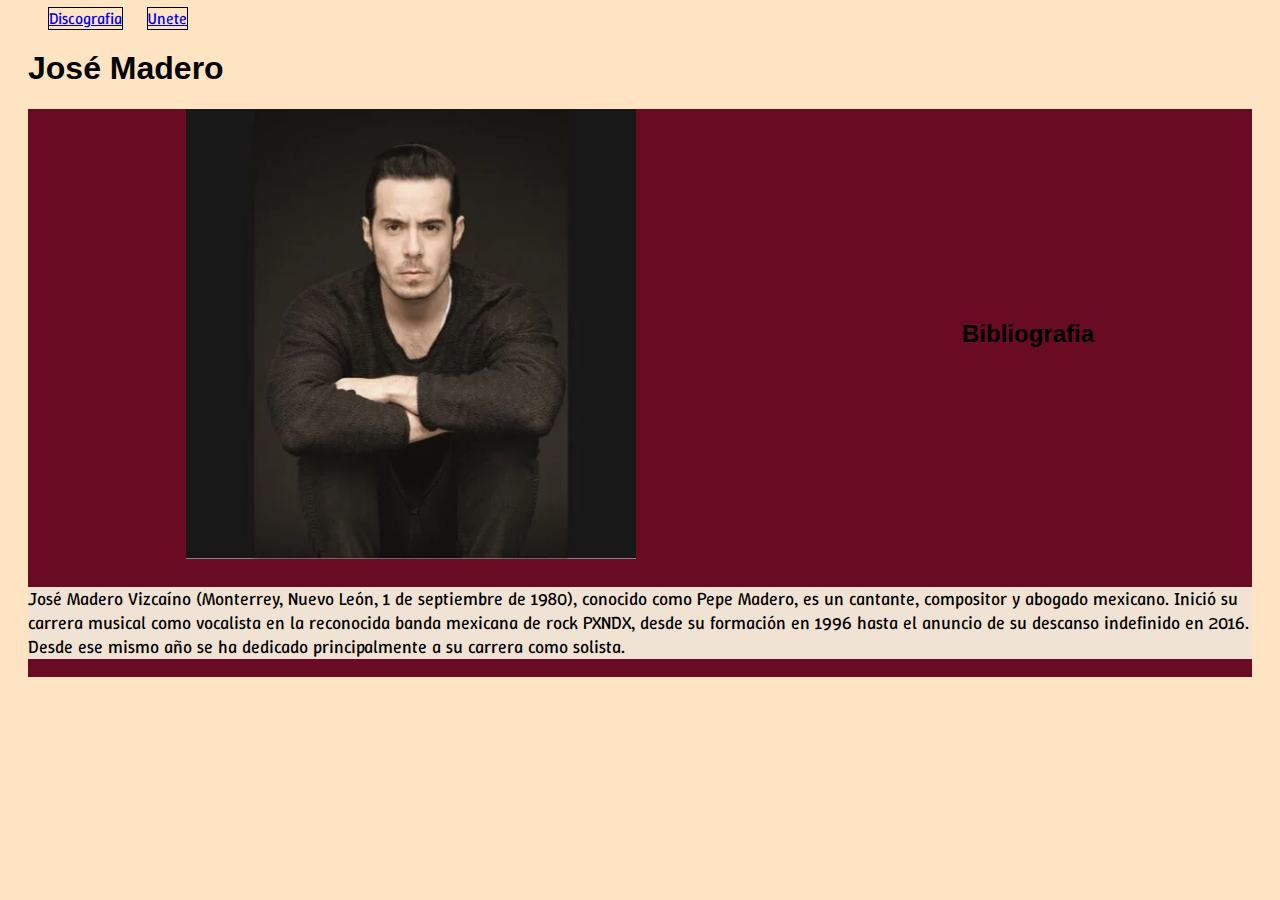
<file: index.html>
<!DOCTYPE html>
<html lang="en">

<head>
    <meta charset="UTF-8">
    <meta name="viewport" content="width=device-width, initial-scale=1.0">
    <title>José Madero</title>
    <link rel="stylesheet" href="./styles/styles.css">
    <link rel="preconnect" href="https://fonts.googleapis.com">
    <link rel="preconnect" href="https://fonts.gstatic.com" crossorigin>
    <link href="https://fonts.googleapis.com/css2?family=Winky+Sans:ital,wght@0,300..900;1,300..900&display=swap"
        rel="stylesheet">
    
        <link rel="preconnect" href="https://fonts.googleapis.com">
        <link rel="preconnect" href="https://fonts.gstatic.com" crossorigin>
        <link href="https://fonts.googleapis.com/css2?family=Playfair+Display:ital,wght@0,400..900;1,400..900&family=Roboto+Mono:ital,wght@0,100..700;1,100..700&family=Roboto:ital,wght@0,100..900;1,100..900&family=Winky+Sans:ital,wght@0,300..900;1,300..900&display=swap" rel="stylesheet">

</head>

<body>
    <a href="./discografia.html">Discografia</a>
    <a href="./formulario.html">Unete</a>
    <h1 class="titulos">José Madero</h1>
    <div class="container flex-container">
        <img src="./assets/Jose_Madero.webp" alt="Jose_Madero" width="450" height="450">
        <h2 class="titulos">Bibliografia</h2>
        <p>José Madero Vizcaíno (Monterrey, Nuevo León, 1 de septiembre de 1980), conocido como Pepe Madero, es un cantante,
            compositor y abogado mexicano.
    
            Inició su carrera musical como vocalista en la reconocida banda mexicana de rock PXNDX, desde su formación en
            1996 hasta el anuncio de su descanso indefinido en 2016. Desde ese mismo año se ha dedicado principalmente a su
            carrera como solista.</p>

    </div>

</body>

</html>
</file>
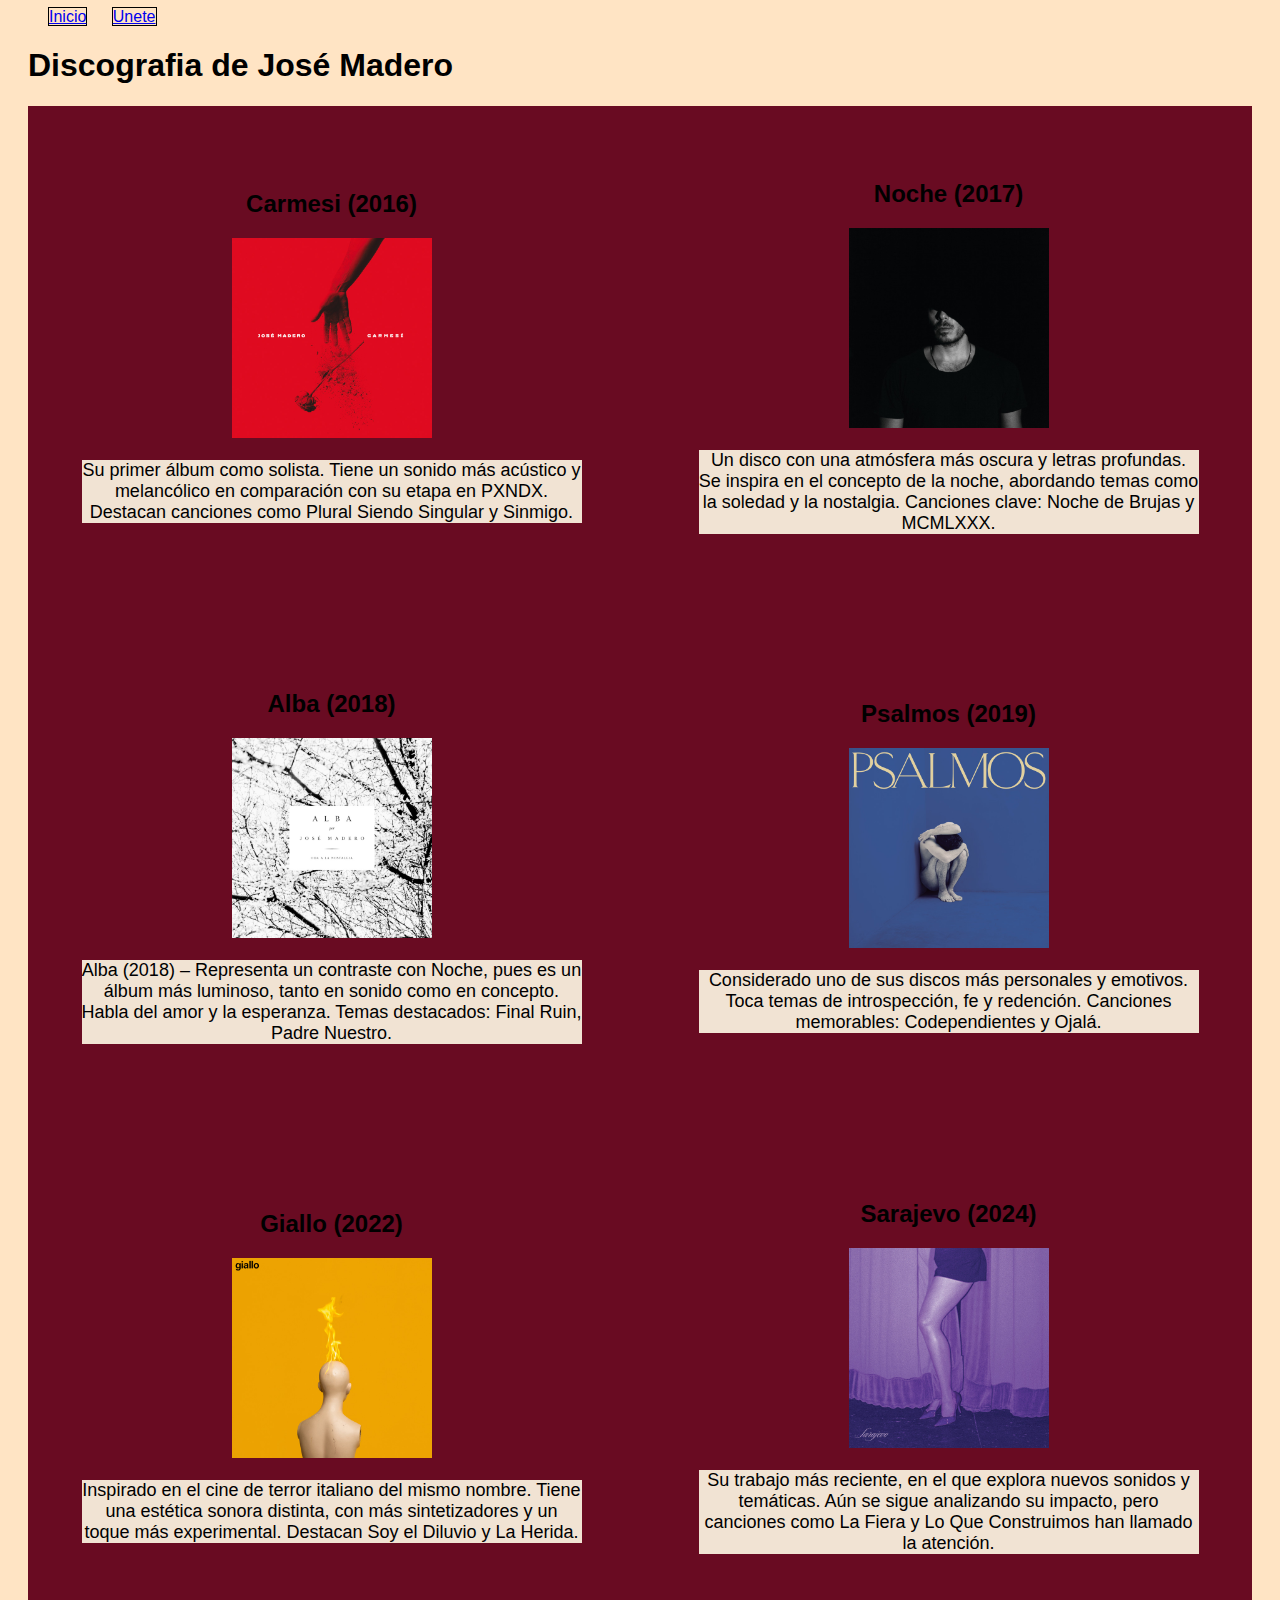
<file: discografia.html>
<!DOCTYPE html>
<html lang="en">

<head>
    <meta charset="UTF-8">
    <meta name="viewport" content="width=device-width, initial-scale=1.0">
    <title>Discografia</title>
    <link rel="stylesheet" href="./styles/styles.css">
</head>

<body>
    <a href="./index.html">Inicio</a>
    <a href="./formulario.html">Unete</a>
    <h1>Discografia de José Madero</h1>
    <div class="container flex-container">
        <div class="item">
            <h2>Carmesi (2016)</h2>
            <img src="./assets/carmesi.jpg" alt="almbum_carmesi" width="200" height="200">
            <p>Su primer álbum como solista. Tiene un sonido más acústico y melancólico en comparación con su etapa en
                PXNDX. Destacan canciones como Plural Siendo Singular y Sinmigo.</p>
        </div>
        <div class="item">
            <h2>Noche (2017)</h2>
            <img src="./assets/noche.jpg" alt="almbum_noche" width="200" height="200"> 
            <p>Un disco con una atmósfera más oscura y letras profundas. Se inspira en el concepto de la noche,
                abordando temas como la soledad y la nostalgia. Canciones clave: Noche de Brujas y MCMLXXX.</p>
        </div>
        <div class="item">
            <h2>Alba (2018)</h2>
            <img src="./assets/alba.jpg" alt="almbum_alba" width="200" height="200"> 
            <p>Alba (2018) – Representa un contraste con Noche, pues es un álbum más luminoso, tanto en sonido como en
                concepto. Habla del amor y la esperanza. Temas destacados: Final Ruin, Padre Nuestro.</p>
        </div>
        <div class="item">
            <h2>Psalmos (2019)</h2>
            <img src="./assets/psalmos.jpg" alt="almbum_psalmos" width="200" height="200">
            <p>Considerado uno de sus discos más personales y emotivos. Toca temas de introspección, fe y redención.
                Canciones memorables: Codependientes y Ojalá.</p>
        </div>
        <div class="item">
            <h2>Giallo (2022)</h2>
            <img src="./assets/giallo.jpg" alt="almbum_giallo" width="200" height="200">
            <p>Inspirado en el cine de terror italiano del mismo nombre. Tiene una estética sonora distinta, con más
                sintetizadores y un toque más experimental. Destacan Soy el Diluvio y La Herida.</p>
        </div>
        <div class="item">
            <h2>Sarajevo (2024)</h2>
            <img src="./assets/sarajevo.jpg" alt="almbum_sarajevo" width="200" height="200">
            <p>Su trabajo más reciente, en el que explora nuevos sonidos y temáticas. Aún se sigue analizando su
                impacto, pero canciones como La Fiera y Lo Que Construimos han llamado la atención.</p>
        </div>
    </div>


</body>

</html>
</file>
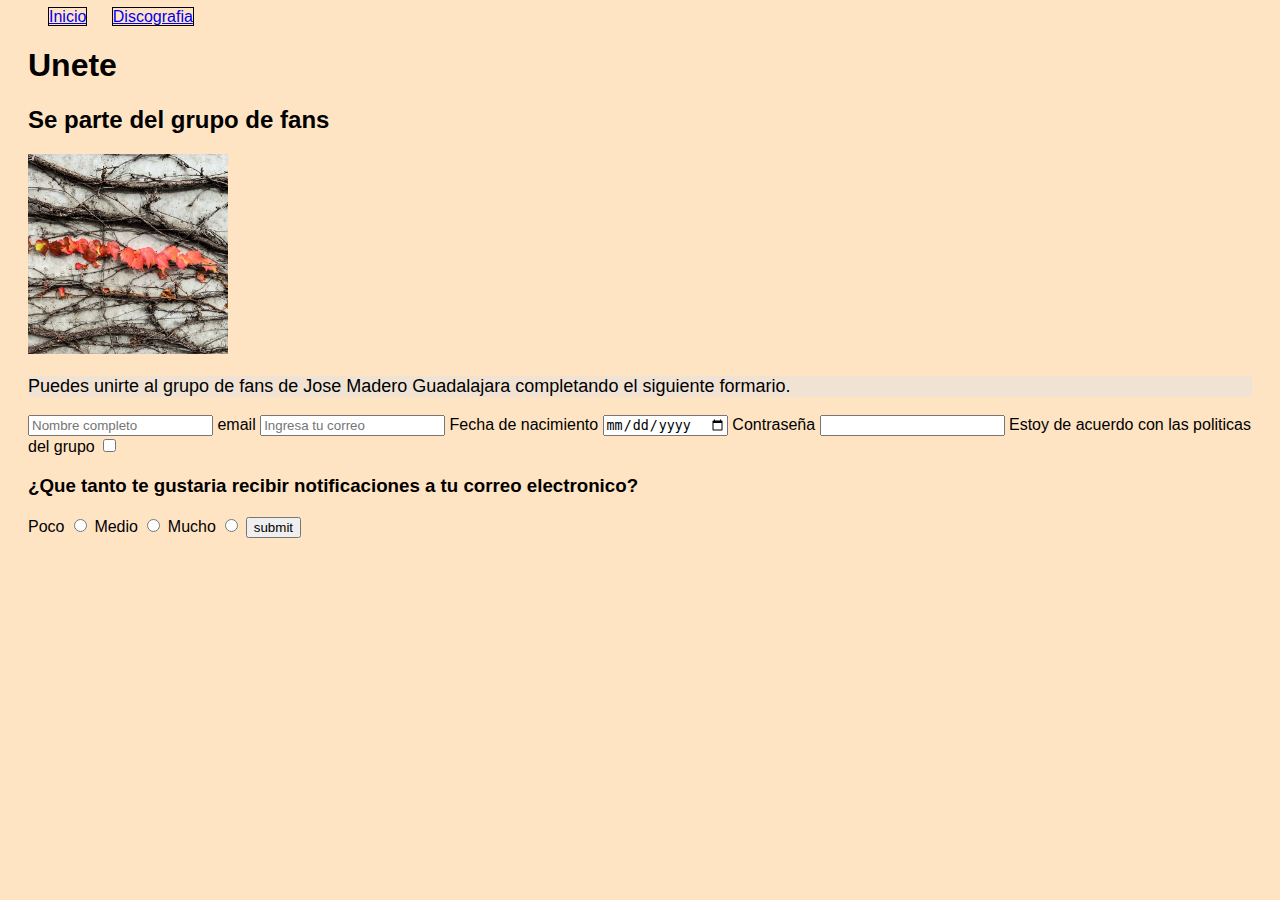
<file: formulario.html>
<!DOCTYPE html>
<html lang="en">
<head>
    <meta charset="UTF-8">
    <meta name="viewport" content="width=device-width, initial-scale=1.0">
    <title>Unete</title>
    <link rel="stylesheet" href="./styles/styles.css">
</head>
<body>
    <a href="./index.html">Inicio</a>
    <a href="./formulario.html">Discografia</a>
    <h1>Unete</h1>
    <h2>Se parte del grupo de fans</h2>
    <img src="./assets/aurora.jpg" alt="" height="200" width="200" >
    <p>Puedes unirte al grupo de fans de Jose Madero Guadalajara completando el siguiente formario.</p>
    <form action="" method="post">
        <label for="nombre"></label>
        <input type="text" name="" id="nombre" placeholder="Nombre completo">
        <label for="email" name=""email>email</label>
        <input type="text" name="email" id="email" placeholder="Ingresa tu correo">
        <label for="fecha-de-nacimiento" name="fecha-de-nacimiento" id="fecha-de-nacimiento"> Fecha de nacimiento</label>
        <input type="date" name="fecha-de-nacimiento" id="fecha-de-nacimiento">
        <label for="password" name="password" id="password">Contraseña</label>
        <input type="password" name="password" id="password">
        <label for="verificacion">Estoy de acuerdo con las politicas del grupo</label>
        <input type="checkbox" name="verificacion" id="verificacion"><br>
        <h3>¿Que tanto te gustaria recibir notificaciones a tu correo electronico?</h3>
        <label for="bajo-nivel">Poco</label>
        <input type="radio" name="survey" id="bajo-nivel">
        <label for="bajo-nivel">Medio</label>
        <input type="radio" name="survey" id="medio-nivel">
        <label for="bajo-nivel">Mucho</label>
        <input type="radio" name="survey" id="alto-nivel">
        <span ></span>
        <input type="submit" value="submit">
    </form>
    
</body>
</html>
</file>
<file: styles/styles.css>
html{
    margin-left: 20px;
    margin-right: 20px;
    background-color: bisque;
    font-family: "Winky Sans", sans-serif;

    --bg-color: #690B22;
    --container-color: #E07A5F;
    --item-color: #F1E3D3;
    --gh-color: #1B4D3E;
}

h1{
    font-family:'Lucida Sans', sans-serif;
}
h2{
    font-family:'Lucida Sans', sans-serif;
}
  
a{
    margin-left: 20px;
    border: 1px solid black;
    /* background-color: rgb(152, 121, 155); */
    width: 500;
}
p {
    font-size:large;
    background-color: #F1E3D3;;
}
div.container.flex-container{
    background-color: var(--bg-color);
    display: flex;   
    justify-content: space-around;  /*justifica los elementos en la pantalla (organiza de manera horizontal */
    align-items: center;
    gap: 10px;
    flex-wrap: wrap;
    font-family: "Winky Sans", sans-serif;
}
div.container div.item {
    --item-color: #F1E3D3;
    width: 500px;
    height: 500px;
    text-align: center;
    align-content: center;
}
</file>
